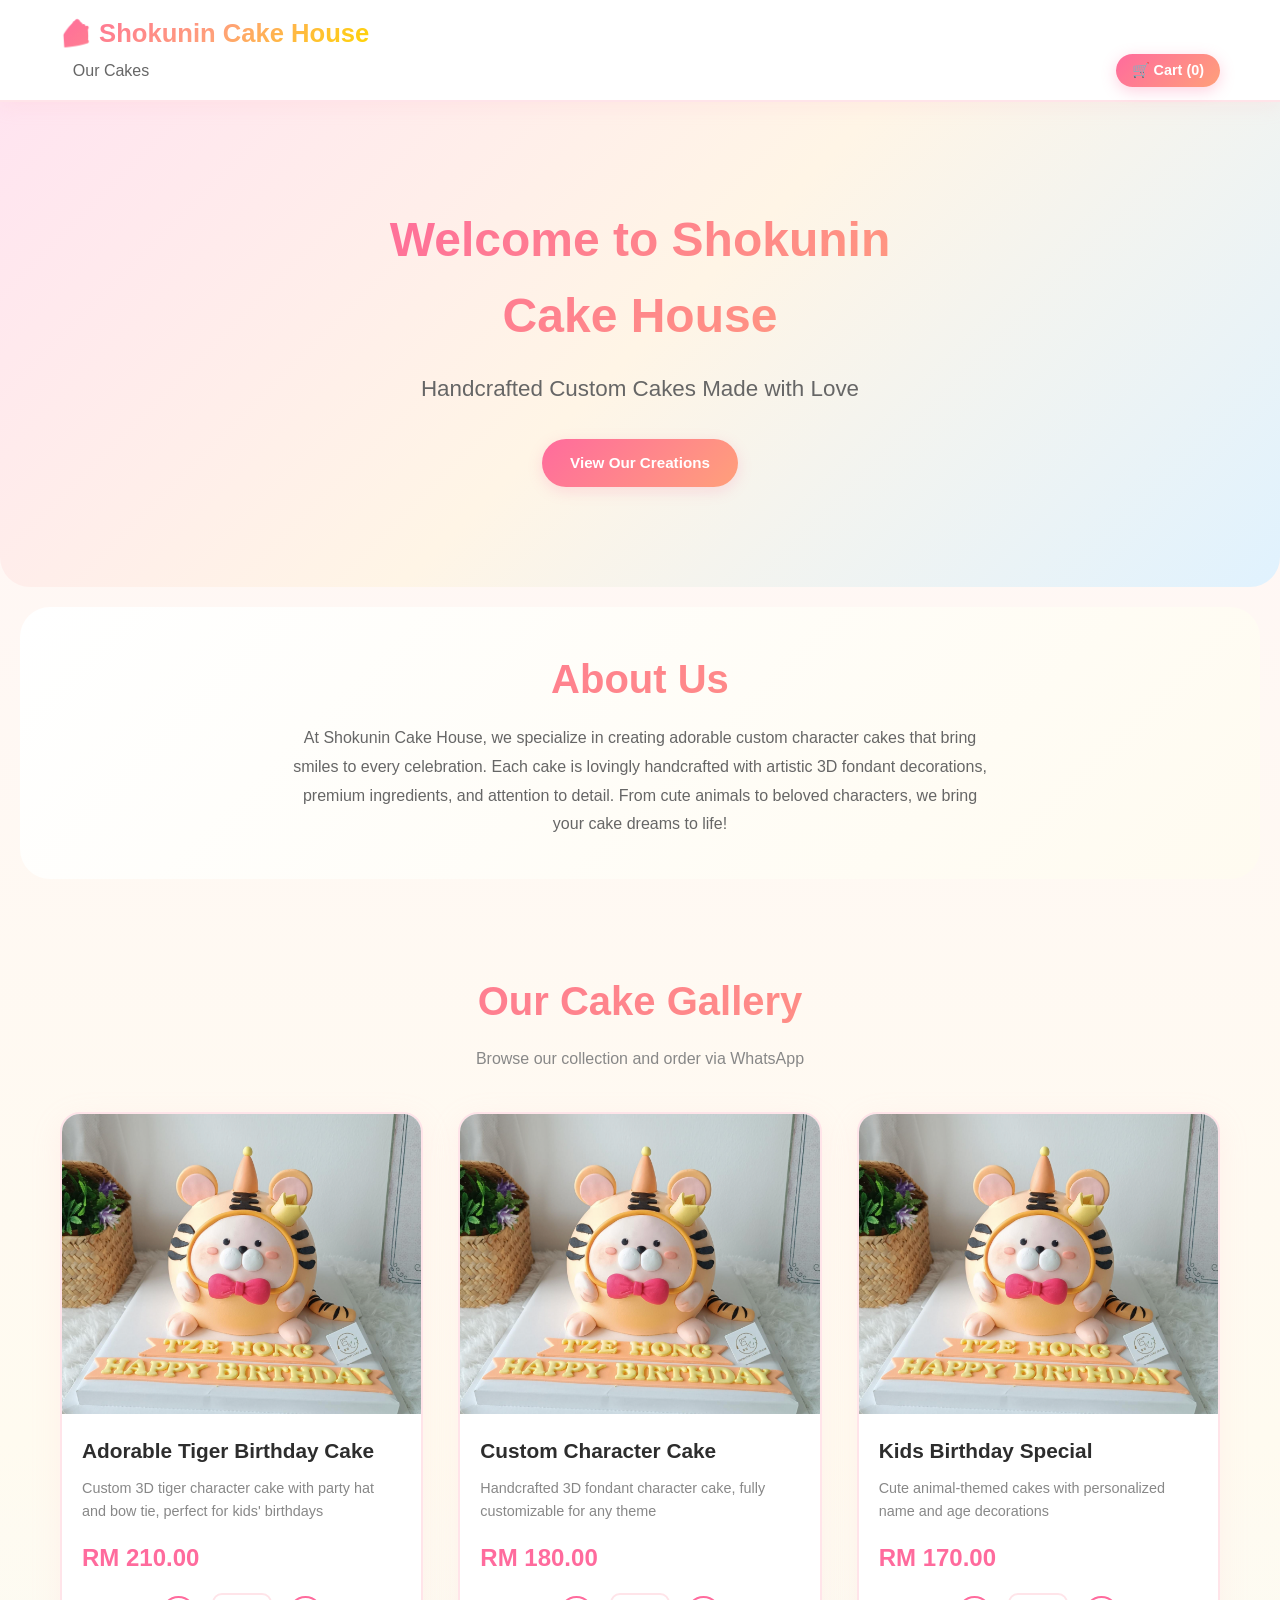
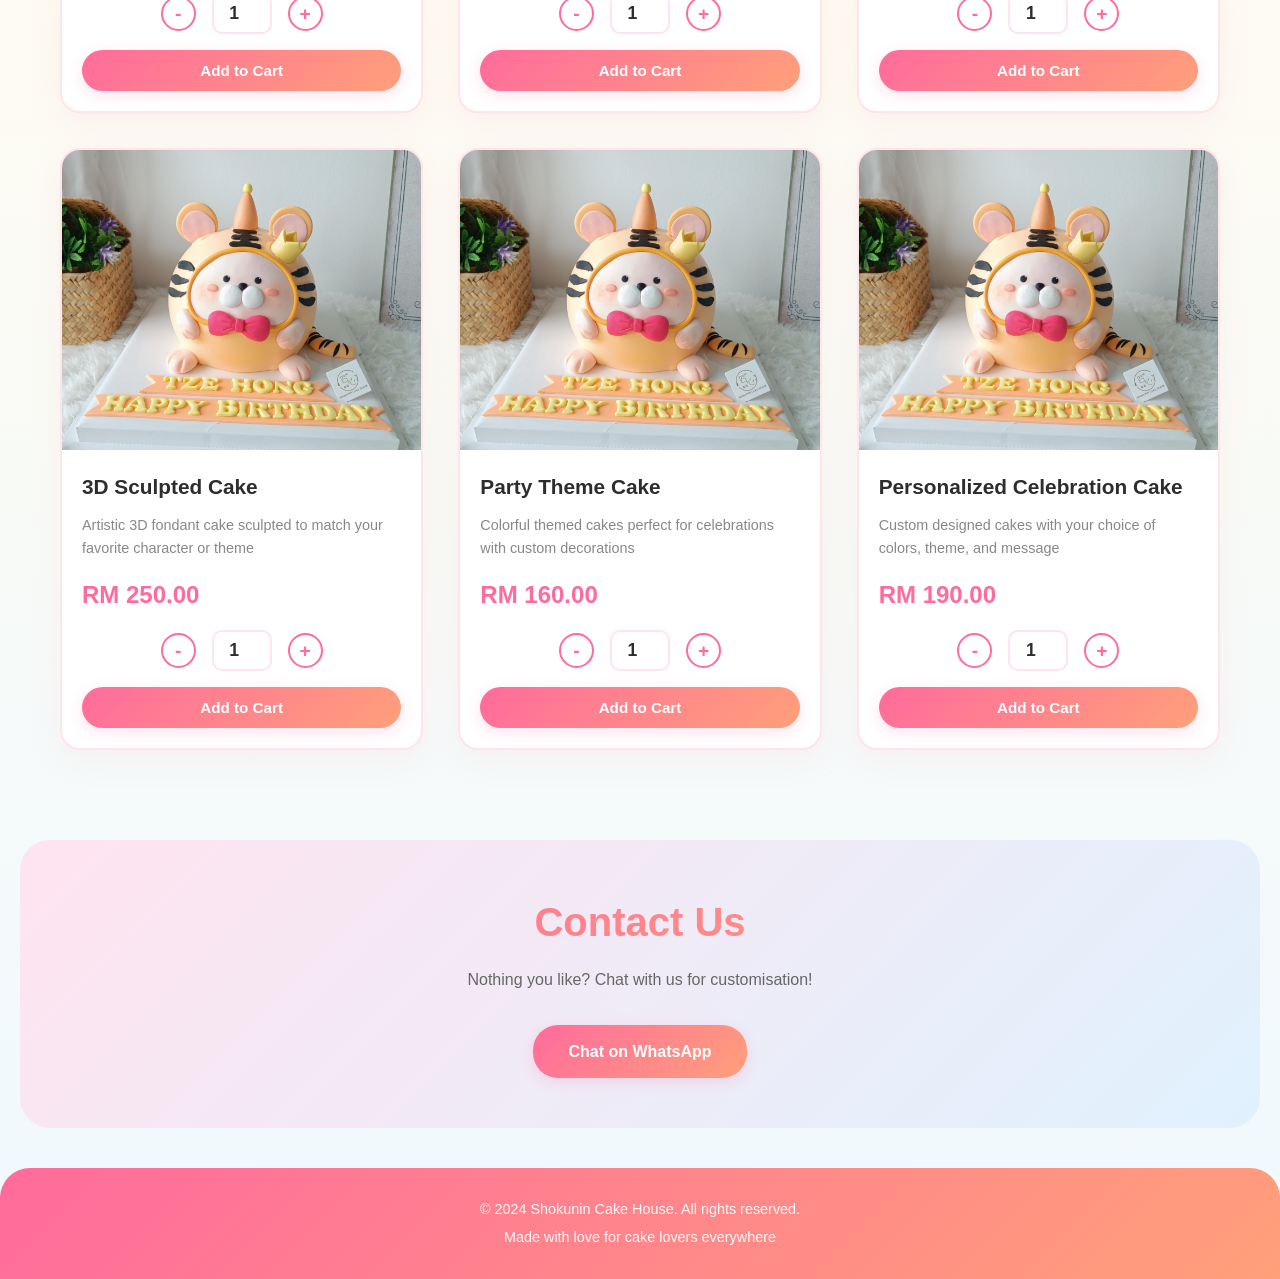
<file: index.html>
<!DOCTYPE html>
<html lang="en">
<head>
    <meta charset="UTF-8">
    <meta name="viewport" content="width=device-width, initial-scale=1.0">
    <meta name="description" content="Shokunin Cake House - Handcrafted custom cakes for every occasion">
    <title>Shokunin Cake House - Custom Cakes</title>
    <link rel="stylesheet" href="css/style.css">
</head>
<body>
    <!-- Navigation -->
    <nav class="navbar">
        <div class="container">
            <div class="nav-brand">
                <h1>🍰 Shokunin Cake House</h1>
            </div>
            <div class="nav-right">
                <ul class="nav-menu">
                    <li><a href="#gallery">Our Cakes</a></li>
                </ul>
                <button class="cart-button" onclick="toggleCart()">
                    🛒 Cart (<span id="cart-count">0</span>)
                </button>
            </div>
        </div>
    </nav>

    <!-- Shopping Cart Panel -->
    <div id="cart-panel" class="cart-panel">
        <div class="cart-header">
            <h2>🛒 Your Order</h2>
            <button class="close-cart" onclick="toggleCart()">✕</button>
        </div>
        <div id="cart-items" class="cart-items">
            <p class="empty-cart">Your cart is empty</p>
        </div>
        <div id="cart-footer" class="cart-footer" style="display: none;">
            <div class="cart-total">
                <span>Total:</span>
                <span id="cart-total">RM 0.00</span>
            </div>
            <button class="btn btn-whatsapp btn-large" onclick="checkoutWhatsApp()">
                📱 Checkout via WhatsApp
            </button>
            <button class="btn-clear" onclick="clearCart()">Clear Cart</button>
        </div>
    </div>
    <div id="cart-overlay" class="cart-overlay" onclick="toggleCart()"></div>

    <!-- Hero Section -->
    <section id="home" class="hero">
        <div class="hero-content">
            <h1 class="hero-title">Welcome to Shokunin Cake House</h1>
            <p class="hero-subtitle">Handcrafted Custom Cakes Made with Love</p>
            <a href="#gallery" class="btn btn-primary">View Our Creations</a>
        </div>
    </section>

    <!-- About Section -->
    <section id="about" class="about">
        <div class="container">
            <h2 class="section-title">About Us</h2>
            <p class="about-text">
                At Shokunin Cake House, we specialize in creating adorable custom character cakes that bring smiles to every celebration.
                Each cake is lovingly handcrafted with artistic 3D fondant decorations, premium ingredients, and attention to detail.
                From cute animals to beloved characters, we bring your cake dreams to life!
            </p>
        </div>
    </section>

    <!-- Gallery Section -->
    <section id="gallery" class="gallery">
        <div class="container">
            <h2 class="section-title">Our Cake Gallery</h2>
            <p class="section-subtitle">Browse our collection and order via WhatsApp</p>

            <div class="cake-grid">
                <!-- Cake Card 1 -->
                <div class="cake-card" data-cake-id="1">
                    <div class="cake-image">
                        <img src="images/cakes/cake1.jpg" alt="Adorable Tiger Birthday Cake">
                    </div>
                    <div class="cake-info">
                        <h3 class="cake-name">Adorable Tiger Birthday Cake</h3>
                        <p class="cake-description">Custom 3D tiger character cake with party hat and bow tie, perfect for kids' birthdays</p>
                        <div class="cake-price">RM 210.00</div>
                        <div class="quantity-selector">
                            <button class="qty-btn" onclick="decreaseQty(1)">-</button>
                            <input type="number" id="qty-1" value="1" min="1" max="10" readonly>
                            <button class="qty-btn" onclick="increaseQty(1)">+</button>
                        </div>
                        <button class="btn btn-add-cart" onclick="addToCart(1, 'Adorable Tiger Birthday Cake', 210.00)">
                            Add to Cart
                        </button>
                    </div>
                </div>

                <!-- Cake Card 2 -->
                <div class="cake-card" data-cake-id="2">
                    <div class="cake-image">
                        <img src="images/cakes/cake2.jpg" alt="Custom Character Cake">
                    </div>
                    <div class="cake-info">
                        <h3 class="cake-name">Custom Character Cake</h3>
                        <p class="cake-description">Handcrafted 3D fondant character cake, fully customizable for any theme</p>
                        <div class="cake-price">RM 180.00</div>
                        <div class="quantity-selector">
                            <button class="qty-btn" onclick="decreaseQty(2)">-</button>
                            <input type="number" id="qty-2" value="1" min="1" max="10" readonly>
                            <button class="qty-btn" onclick="increaseQty(2)">+</button>
                        </div>
                        <button class="btn btn-add-cart" onclick="addToCart(2, 'Custom Character Cake', 180.00)">
                            Add to Cart
                        </button>
                    </div>
                </div>

                <!-- Cake Card 3 -->
                <div class="cake-card" data-cake-id="3">
                    <div class="cake-image">
                        <img src="images/cakes/cake3.jpg" alt="Kids Birthday Special">
                    </div>
                    <div class="cake-info">
                        <h3 class="cake-name">Kids Birthday Special</h3>
                        <p class="cake-description">Cute animal-themed cakes with personalized name and age decorations</p>
                        <div class="cake-price">RM 170.00</div>
                        <div class="quantity-selector">
                            <button class="qty-btn" onclick="decreaseQty(3)">-</button>
                            <input type="number" id="qty-3" value="1" min="1" max="10" readonly>
                            <button class="qty-btn" onclick="increaseQty(3)">+</button>
                        </div>
                        <button class="btn btn-add-cart" onclick="addToCart(3, 'Kids Birthday Special', 170.00)">
                            Add to Cart
                        </button>
                    </div>
                </div>

                <!-- Cake Card 4 -->
                <div class="cake-card" data-cake-id="4">
                    <div class="cake-image">
                        <img src="images/cakes/cake4.jpg" alt="3D Sculpted Cake">
                    </div>
                    <div class="cake-info">
                        <h3 class="cake-name">3D Sculpted Cake</h3>
                        <p class="cake-description">Artistic 3D fondant cake sculpted to match your favorite character or theme</p>
                        <div class="cake-price">RM 250.00</div>
                        <div class="quantity-selector">
                            <button class="qty-btn" onclick="decreaseQty(4)">-</button>
                            <input type="number" id="qty-4" value="1" min="1" max="10" readonly>
                            <button class="qty-btn" onclick="increaseQty(4)">+</button>
                        </div>
                        <button class="btn btn-add-cart" onclick="addToCart(4, '3D Sculpted Cake', 250.00)">
                            Add to Cart
                        </button>
                    </div>
                </div>

                <!-- Cake Card 5 -->
                <div class="cake-card" data-cake-id="5">
                    <div class="cake-image">
                        <img src="images/cakes/cake5.jpg" alt="Party Theme Cake">
                    </div>
                    <div class="cake-info">
                        <h3 class="cake-name">Party Theme Cake</h3>
                        <p class="cake-description">Colorful themed cakes perfect for celebrations with custom decorations</p>
                        <div class="cake-price">RM 160.00</div>
                        <div class="quantity-selector">
                            <button class="qty-btn" onclick="decreaseQty(5)">-</button>
                            <input type="number" id="qty-5" value="1" min="1" max="10" readonly>
                            <button class="qty-btn" onclick="increaseQty(5)">+</button>
                        </div>
                        <button class="btn btn-add-cart" onclick="addToCart(5, 'Party Theme Cake', 160.00)">
                            Add to Cart
                        </button>
                    </div>
                </div>

                <!-- Cake Card 6 -->
                <div class="cake-card" data-cake-id="6">
                    <div class="cake-image">
                        <img src="images/cakes/cake6.jpg" alt="Personalized Celebration Cake">
                    </div>
                    <div class="cake-info">
                        <h3 class="cake-name">Personalized Celebration Cake</h3>
                        <p class="cake-description">Custom designed cakes with your choice of colors, theme, and message</p>
                        <div class="cake-price">RM 190.00</div>
                        <div class="quantity-selector">
                            <button class="qty-btn" onclick="decreaseQty(6)">-</button>
                            <input type="number" id="qty-6" value="1" min="1" max="10" readonly>
                            <button class="qty-btn" onclick="increaseQty(6)">+</button>
                        </div>
                        <button class="btn btn-add-cart" onclick="addToCart(6, 'Personalized Celebration Cake', 190.00)">
                            Add to Cart
                        </button>
                    </div>
                </div>
            </div>
        </div>
    </section>

    <!-- Contact Section -->
    <section id="contact" class="contact">
        <div class="container">
            <h2 class="section-title">Contact Us</h2>
            <p class="contact-text">
                Nothing you like? Chat with us for customisation!
            </p>
            <a href="https://wa.me/60177759738?text=Hi%20Shokunin%20Cake%20House!%20I'm%20interested%20in%20a%20custom%20cake%20design."
               class="btn btn-primary btn-large" target="_blank">
                Chat on WhatsApp
            </a>
        </div>
    </section>

    <!-- Footer -->
    <footer class="footer">
        <div class="container">
            <p>&copy; 2024 Shokunin Cake House. All rights reserved.</p>
            <p>Made with love for cake lovers everywhere</p>
        </div>
    </footer>

    <script src="js/script.js"></script>
</body>
</html>
</file>
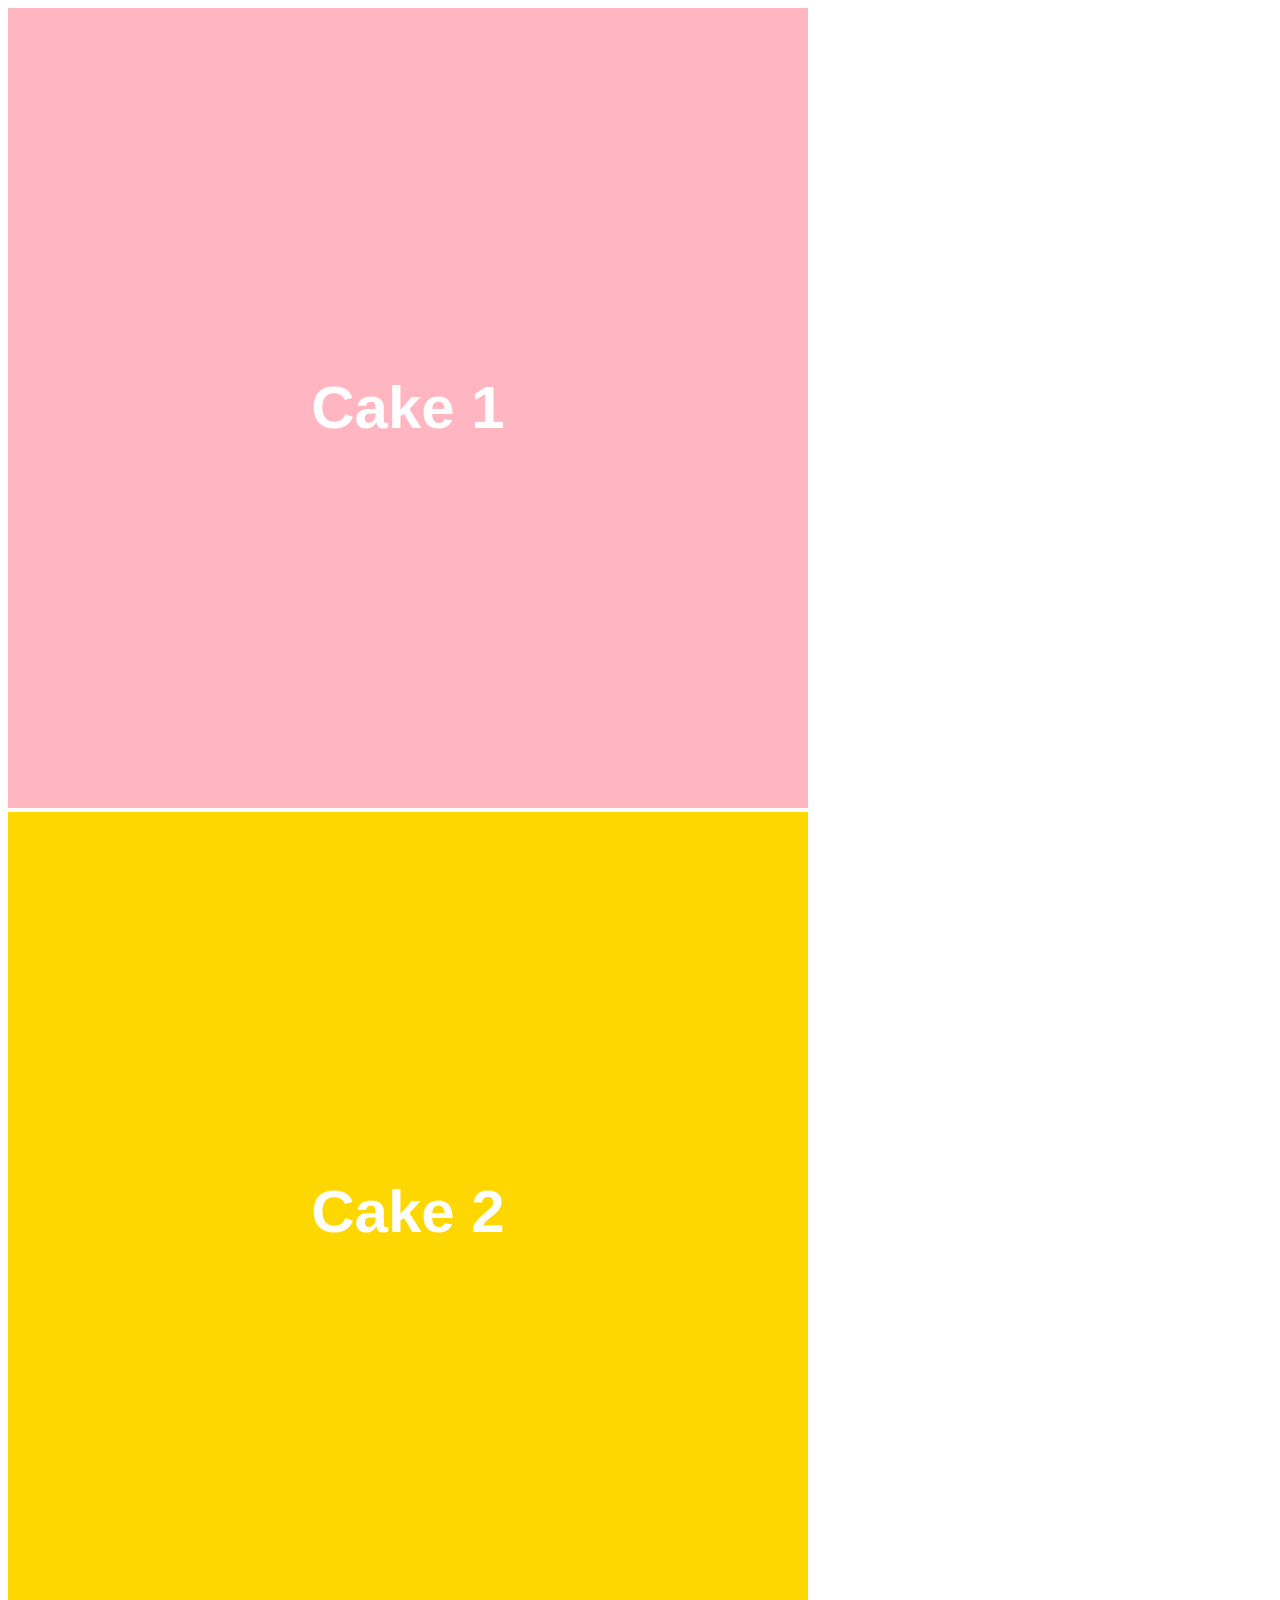
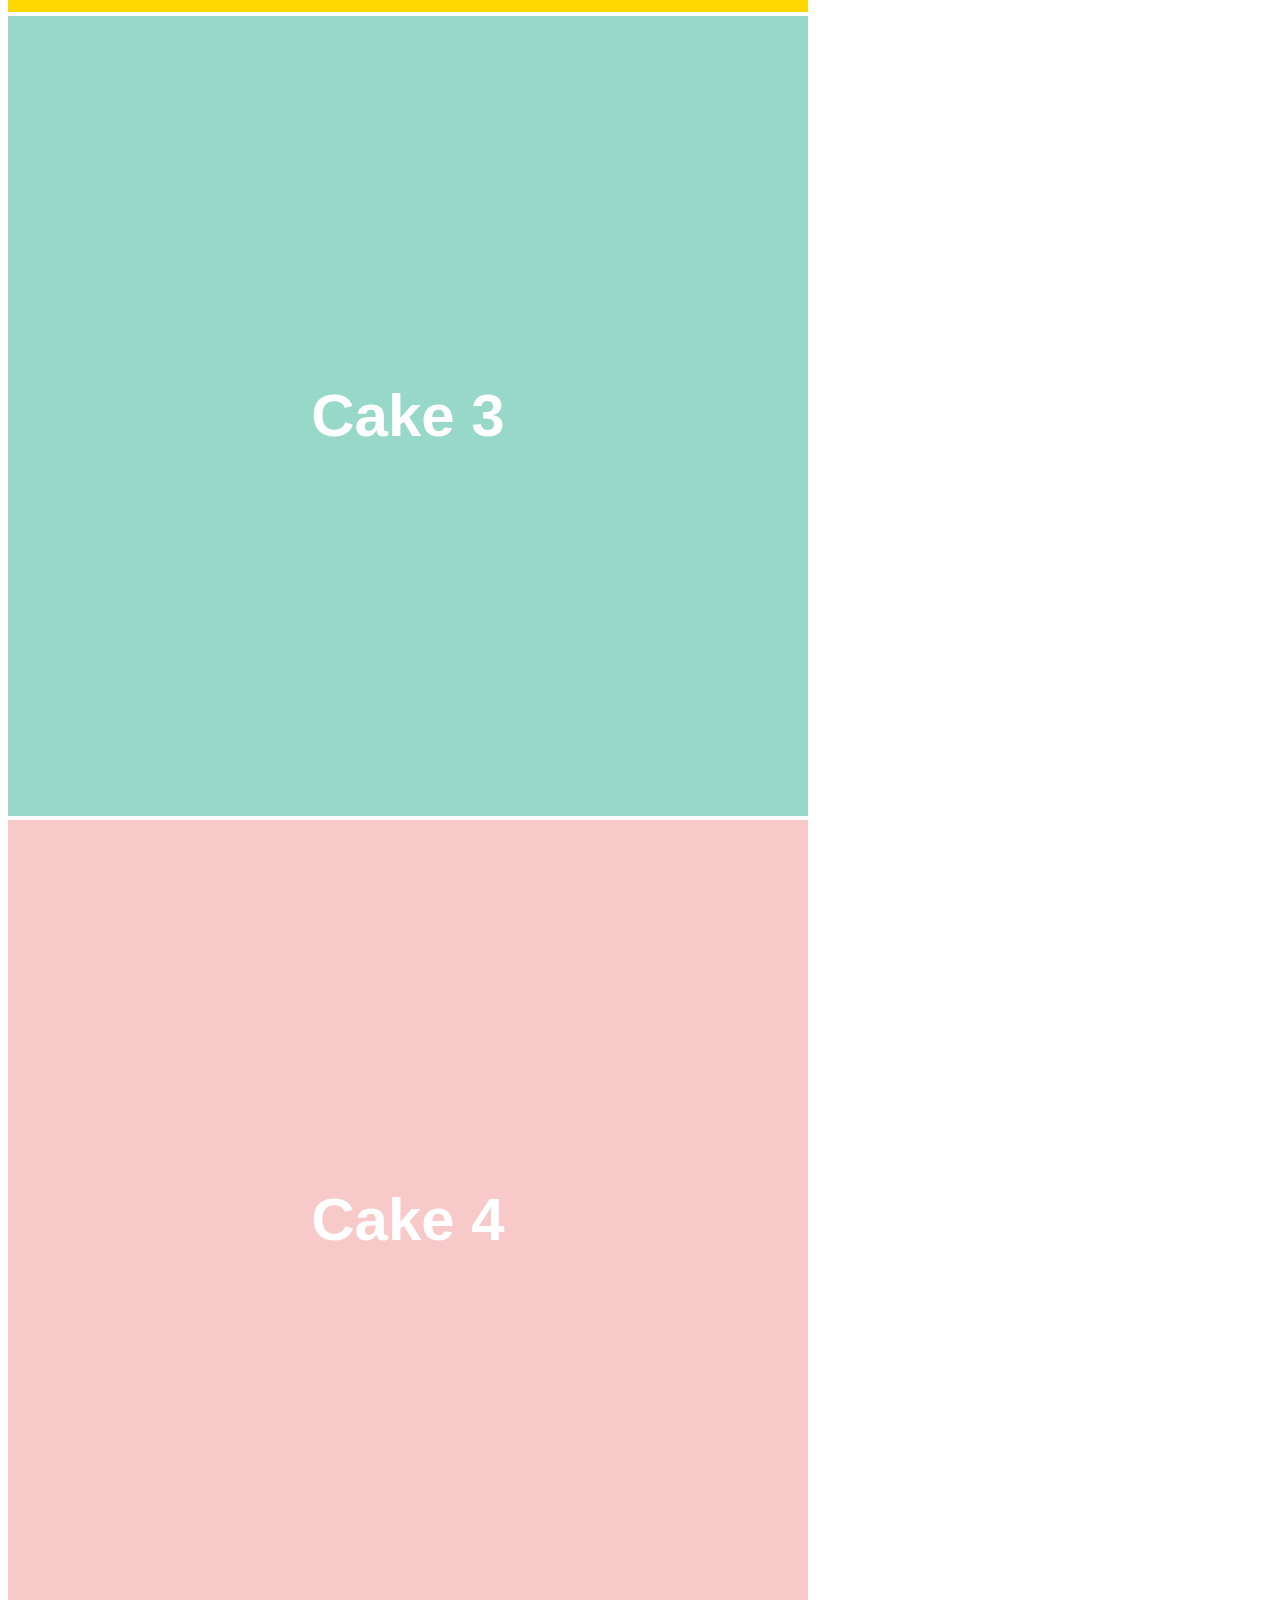
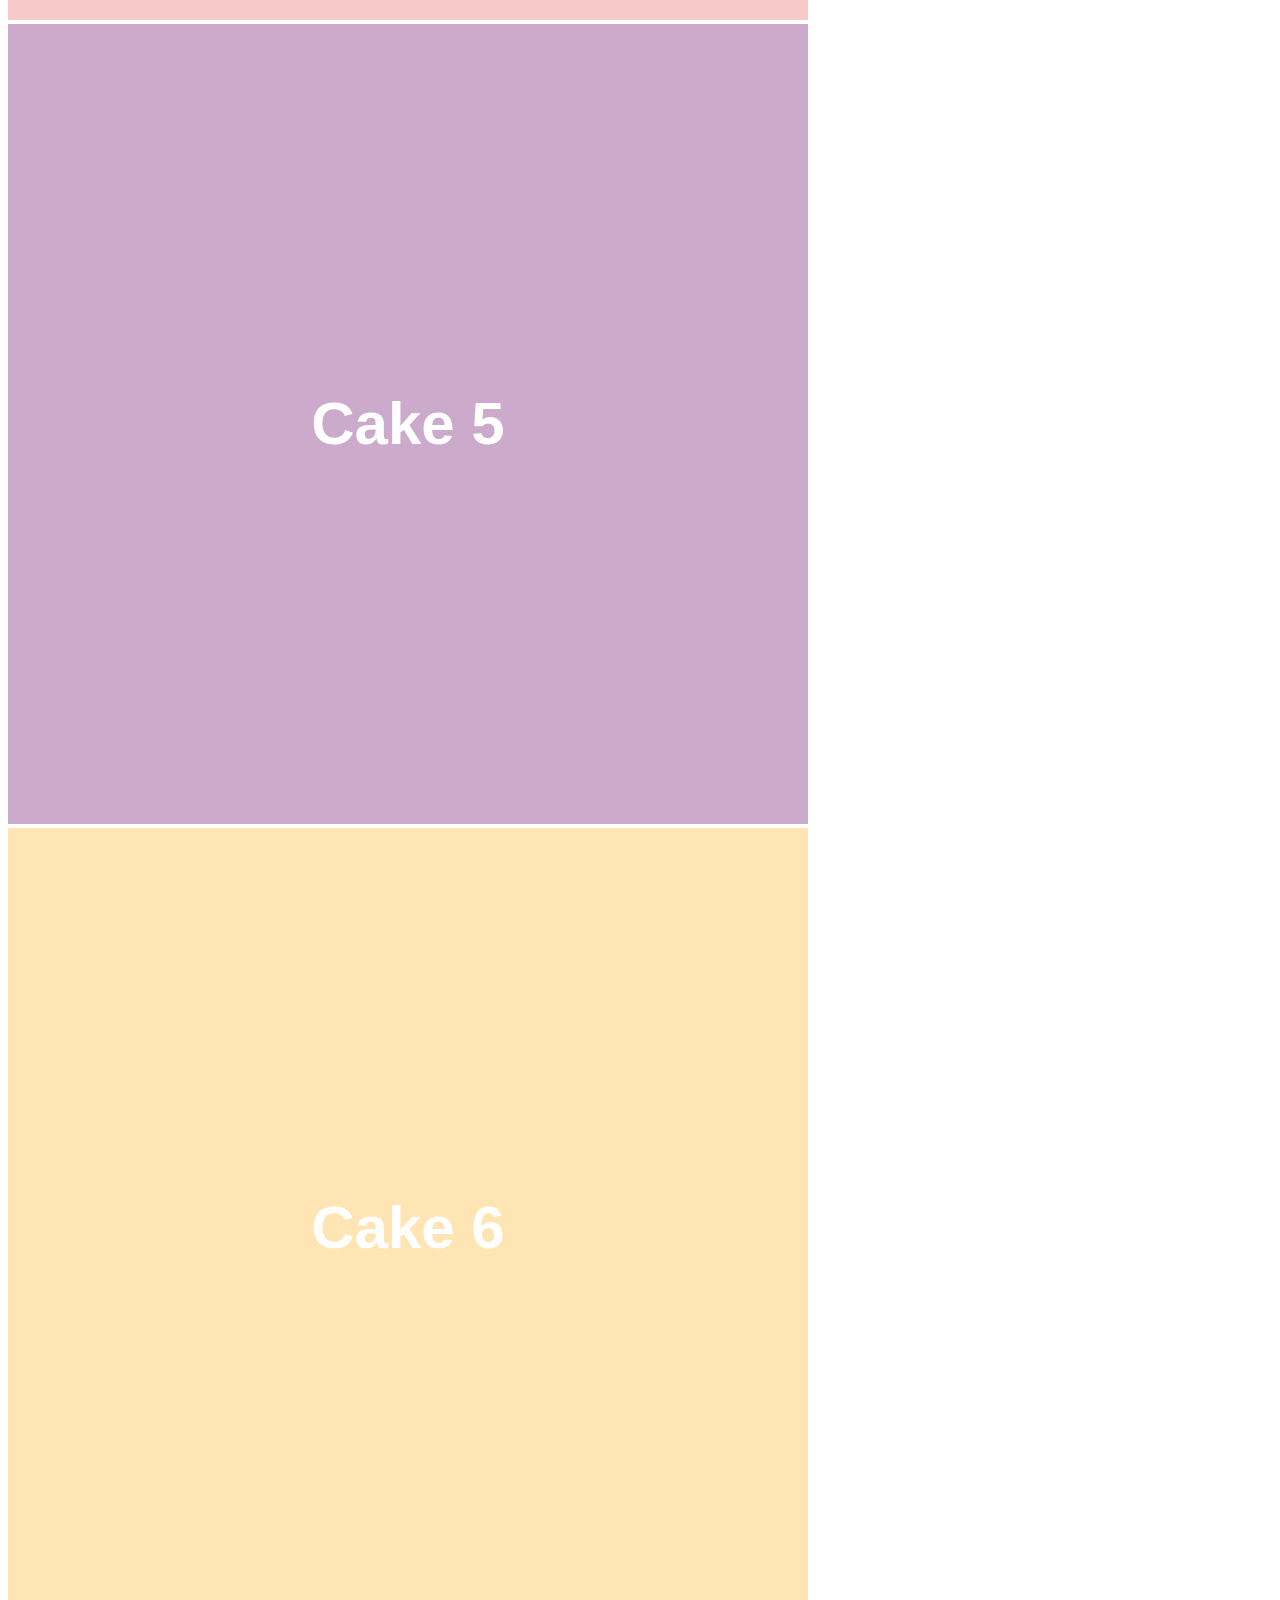
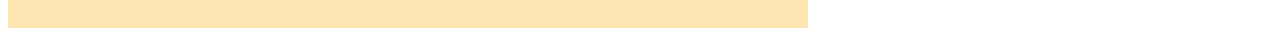
<file: images/cakes/create_placeholders.html>
<!DOCTYPE html>
<html>
<head><title>Create Placeholders</title></head>
<body>
<canvas id="c1" width="800" height="800"></canvas>
<canvas id="c2" width="800" height="800"></canvas>
<canvas id="c3" width="800" height="800"></canvas>
<canvas id="c4" width="800" height="800"></canvas>
<canvas id="c5" width="800" height="800"></canvas>
<canvas id="c6" width="800" height="800"></canvas>
<script>
const colors = ['#FFB6C1', '#FFD700', '#98D8C8', '#F7CAC9', '#CBAACB', '#FFE5B4'];
const names = ['Cake 1', 'Cake 2', 'Cake 3', 'Cake 4', 'Cake 5', 'Cake 6'];
for(let i=1; i<=6; i++) {
  const c = document.getElementById('c'+i);
  const ctx = c.getContext('2d');
  ctx.fillStyle = colors[i-1];
  ctx.fillRect(0,0,800,800);
  ctx.fillStyle = '#fff';
  ctx.font = 'bold 60px Arial';
  ctx.textAlign = 'center';
  ctx.fillText(names[i-1], 400, 420);
}
</script>
</body>
</html>
</file>
<file: css/style.css>
/* ========================================
   SHOKUNIN CAKE HOUSE - MOBILE-FIRST DESIGN
   Light, Bright & Colorful Theme
   ======================================== */

/* Reset and Base Styles */
* {
    margin: 0;
    padding: 0;
    box-sizing: border-box;
}

body {
    font-family: 'Segoe UI', 'Arial', 'Helvetica', sans-serif;
    line-height: 1.6;
    color: #2d2d2d;
    background: linear-gradient(180deg, #fff5f7 0%, #fffbf0 50%, #f0f9ff 100%);
    min-height: 100vh;
}

.container {
    max-width: 1200px;
    margin: 0 auto;
    padding: 0 16px;
}

/* ========================================
   NAVIGATION - Mobile First
   ======================================== */
.navbar {
    background: rgba(255, 255, 255, 0.95);
    backdrop-filter: blur(10px);
    box-shadow: 0 2px 20px rgba(255, 182, 193, 0.2);
    position: sticky;
    top: 0;
    z-index: 100;
    padding: 0.8rem 0;
    border-bottom: 2px solid #ffe4e9;
}

.navbar .container {
    display: flex;
    justify-content: space-between;
    align-items: center;
    flex-wrap: wrap;
}

.nav-brand h1 {
    font-size: 1.2rem;
    background: linear-gradient(135deg, #ff6b9d 0%, #ffa07a 50%, #ffd700 100%);
    -webkit-background-clip: text;
    -webkit-text-fill-color: transparent;
    background-clip: text;
    font-weight: 700;
}

.nav-right {
    display: flex;
    align-items: center;
    gap: 1rem;
    flex-wrap: nowrap;
    justify-content: space-between;
    width: 100%;
}

.nav-menu {
    display: flex;
    list-style: none;
    gap: 1rem;
    flex-wrap: nowrap;
}

.nav-menu a {
    text-decoration: none;
    color: #666;
    font-weight: 500;
    font-size: 0.9rem;
    padding: 0.3rem 0.8rem;
    border-radius: 20px;
    transition: all 0.3s;
    white-space: nowrap;
}

.nav-menu a:hover {
    background: linear-gradient(135deg, #ffe4e9 0%, #fff5e6 100%);
    color: #ff6b9d;
}

.cart-button {
    background: linear-gradient(135deg, #ff6b9d 0%, #ffa07a 100%);
    color: white;
    border: none;
    padding: 0.5rem 1rem;
    border-radius: 25px;
    font-weight: 600;
    font-size: 0.9rem;
    cursor: pointer;
    box-shadow: 0 4px 15px rgba(255, 107, 157, 0.3);
    transition: all 0.3s;
    white-space: nowrap;
}

.cart-button:hover {
    transform: translateY(-2px);
    box-shadow: 0 6px 20px rgba(255, 107, 157, 0.4);
}

/* ========================================
   HERO SECTION - Light & Bright
   ======================================== */
.hero {
    background: linear-gradient(135deg, #ffe4f0 0%, #fff5e6 50%, #e0f2fe 100%);
    color: #2d2d2d;
    padding: 60px 20px;
    text-align: center;
    border-radius: 0 0 30px 30px;
}

.hero-content {
    max-width: 600px;
    margin: 0 auto;
}

.hero-title {
    font-size: 2rem;
    margin-bottom: 1rem;
    background: linear-gradient(135deg, #ff6b9d 0%, #ffa07a 100%);
    -webkit-background-clip: text;
    -webkit-text-fill-color: transparent;
    background-clip: text;
    animation: fadeInUp 1s ease;
    font-weight: 700;
}

.hero-subtitle {
    font-size: 1.1rem;
    margin-bottom: 2rem;
    color: #666;
    animation: fadeInUp 1s ease 0.2s backwards;
    font-weight: 400;
}

@keyframes fadeInUp {
    from {
        opacity: 0;
        transform: translateY(30px);
    }
    to {
        opacity: 1;
        transform: translateY(0);
    }
}

/* ========================================
   BUTTONS - Bright & Playful
   ======================================== */
.btn {
    display: inline-block;
    padding: 12px 28px;
    border: none;
    border-radius: 25px;
    font-size: 0.95rem;
    font-weight: 600;
    cursor: pointer;
    transition: all 0.3s;
    text-decoration: none;
    box-shadow: 0 4px 15px rgba(255, 107, 157, 0.2);
}

.btn-primary {
    background: linear-gradient(135deg, #ff6b9d 0%, #ffa07a 100%);
    color: white;
}

.btn-primary:hover {
    transform: translateY(-3px);
    box-shadow: 0 6px 25px rgba(255, 107, 157, 0.4);
}

.btn-whatsapp {
    background: linear-gradient(135deg, #25d366 0%, #20ba5a 100%);
    color: white;
    width: 100%;
    font-size: 0.9rem;
}

.btn-whatsapp:hover {
    transform: translateY(-2px);
    box-shadow: 0 6px 25px rgba(37, 211, 102, 0.4);
}

.btn-large {
    padding: 14px 35px;
    font-size: 1rem;
}

/* ========================================
   SECTION STYLES - Airy & Spacious
   ======================================== */
section {
    padding: 50px 20px;
}

.section-title {
    font-size: 1.8rem;
    text-align: center;
    margin-bottom: 0.8rem;
    background: linear-gradient(135deg, #ff6b9d 0%, #ffa07a 100%);
    -webkit-background-clip: text;
    -webkit-text-fill-color: transparent;
    background-clip: text;
    font-weight: 700;
}

.section-subtitle {
    text-align: center;
    font-size: 1rem;
    color: #888;
    margin-bottom: 2.5rem;
    font-weight: 400;
}

/* ========================================
   ABOUT SECTION
   ======================================== */
.about {
    background: linear-gradient(135deg, #fff 0%, #fffbf0 100%);
    border-radius: 30px;
    margin: 20px;
    padding: 40px 20px;
}

.about-text {
    max-width: 700px;
    margin: 0 auto;
    text-align: center;
    font-size: 1rem;
    color: #666;
    line-height: 1.8;
}

/* ========================================
   GALLERY SECTION - Mobile First Grid
   ======================================== */
.gallery {
    background: transparent;
}

.cake-grid {
    display: grid;
    grid-template-columns: 1fr;
    gap: 20px;
    margin-top: 30px;
}

.cake-card {
    background: white;
    border-radius: 20px;
    overflow: hidden;
    box-shadow: 0 8px 30px rgba(255, 182, 193, 0.15);
    transition: transform 0.3s, box-shadow 0.3s;
    border: 2px solid #ffe4e9;
}

.cake-card:hover {
    transform: translateY(-8px);
    box-shadow: 0 12px 40px rgba(255, 182, 193, 0.25);
}

.cake-image {
    width: 100%;
    height: 280px;
    overflow: hidden;
    background: linear-gradient(135deg, #ffe4f0 0%, #e0f2fe 100%);
    position: relative;
}

.cake-image img {
    width: 100%;
    height: 100%;
    object-fit: cover;
    transition: transform 0.4s;
}

.cake-card:hover .cake-image img {
    transform: scale(1.08);
}

.cake-info {
    padding: 20px;
}

.cake-name {
    font-size: 1.3rem;
    color: #2d2d2d;
    margin-bottom: 10px;
    font-weight: 700;
}

.cake-description {
    color: #888;
    margin-bottom: 16px;
    font-size: 0.9rem;
    line-height: 1.6;
}

/* ========================================
   CONTACT SECTION
   ======================================== */
.contact {
    background: linear-gradient(135deg, #ffe4f0 0%, #e0f2fe 100%);
    color: #2d2d2d;
    text-align: center;
    border-radius: 30px;
    margin: 20px;
    padding: 50px 20px;
}

.contact .section-title {
    color: #2d2d2d;
    background: linear-gradient(135deg, #ff6b9d 0%, #ffa07a 100%);
    -webkit-background-clip: text;
    -webkit-text-fill-color: transparent;
    background-clip: text;
}

.contact-text {
    font-size: 1rem;
    margin-bottom: 2rem;
    max-width: 500px;
    margin-left: auto;
    margin-right: auto;
    color: #666;
}

/* ========================================
   FOOTER
   ======================================== */
.footer {
    background: linear-gradient(135deg, #ff6b9d 0%, #ffa07a 100%);
    color: white;
    text-align: center;
    padding: 25px 20px;
    margin-top: 40px;
    border-radius: 30px 30px 0 0;
}

.footer p {
    margin: 5px 0;
    opacity: 0.95;
    font-size: 0.9rem;
}

/* ========================================
   RESPONSIVE DESIGN - Tablet & Desktop
   ======================================== */

/* Tablet - 2 columns */
@media (min-width: 600px) {
    .nav-brand h1 {
        font-size: 1.4rem;
    }

    .cake-grid {
        grid-template-columns: repeat(2, 1fr);
        gap: 25px;
    }

    .hero-title {
        font-size: 2.5rem;
    }

    .hero-subtitle {
        font-size: 1.2rem;
    }

    .section-title {
        font-size: 2.2rem;
    }
}

/* Desktop - 3 columns */
@media (min-width: 900px) {
    .container {
        padding: 0 20px;
    }

    .nav-brand h1 {
        font-size: 1.6rem;
    }

    .nav-menu {
        gap: 2rem;
    }

    .nav-menu a {
        font-size: 1rem;
    }

    .hero {
        padding: 100px 20px;
    }

    .hero-title {
        font-size: 3rem;
    }

    .hero-subtitle {
        font-size: 1.4rem;
    }

    .cake-grid {
        grid-template-columns: repeat(3, 1fr);
        gap: 30px;
    }

    .cake-image {
        height: 300px;
    }

    section {
        padding: 70px 20px;
    }

    .section-title {
        font-size: 2.5rem;
    }
}

/* Large Desktop - Better spacing */
@media (min-width: 1200px) {
    .cake-grid {
        gap: 35px;
    }
}

/* ========================================
   SMOOTH SCROLLING
   ======================================== */
html {
    scroll-behavior: smooth;
}

/* ========================================
   LOADING ANIMATIONS
   ======================================== */
.cake-card {
    animation: fadeIn 0.6s ease;
}

@keyframes fadeIn {
    from {
        opacity: 0;
        transform: translateY(20px);
    }
    to {
        opacity: 1;
        transform: translateY(0);
    }
}

/* Add staggered animation delays */
.cake-card:nth-child(1) { animation-delay: 0.1s; }
.cake-card:nth-child(2) { animation-delay: 0.2s; }
.cake-card:nth-child(3) { animation-delay: 0.3s; }
.cake-card:nth-child(4) { animation-delay: 0.4s; }
.cake-card:nth-child(5) { animation-delay: 0.5s; }
.cake-card:nth-child(6) { animation-delay: 0.6s; }

/* ========================================
   SHOPPING CART STYLES
   ======================================== */

/* Cart Panel */
.cart-panel {
    position: fixed;
    top: 0;
    right: -100%;
    width: 90%;
    max-width: 400px;
    height: 100vh;
    background: white;
    box-shadow: -5px 0 30px rgba(0, 0, 0, 0.2);
    z-index: 1000;
    transition: right 0.3s ease;
    display: flex;
    flex-direction: column;
}

.cart-panel.active {
    right: 0;
}

.cart-overlay {
    position: fixed;
    top: 0;
    left: 0;
    width: 100%;
    height: 100vh;
    background: rgba(0, 0, 0, 0.5);
    z-index: 999;
    display: none;
}

.cart-overlay.active {
    display: block;
}

.cart-header {
    display: flex;
    justify-content: space-between;
    align-items: center;
    padding: 1.5rem;
    border-bottom: 2px solid #ffe4e9;
    background: linear-gradient(135deg, #ffe4f0 0%, #fff5e6 100%);
}

.cart-header h2 {
    margin: 0;
    font-size: 1.5rem;
    color: #2d2d2d;
}

.close-cart {
    background: none;
    border: none;
    font-size: 2rem;
    cursor: pointer;
    color: #ff6b9d;
    line-height: 1;
    padding: 0;
    width: 30px;
    height: 30px;
}

.cart-items {
    flex: 1;
    overflow-y: auto;
    padding: 1rem;
}

.empty-cart {
    text-align: center;
    color: #999;
    padding: 3rem 1rem;
}

.cart-item {
    background: linear-gradient(135deg, #fff 0%, #fffbf0 100%);
    border-radius: 15px;
    padding: 1rem;
    margin-bottom: 1rem;
    border: 2px solid #ffe4e9;
}

.cart-item-header {
    display: flex;
    justify-content: space-between;
    align-items: start;
    margin-bottom: 0.5rem;
}

.cart-item-name {
    font-weight: 700;
    color: #2d2d2d;
    font-size: 1rem;
    flex: 1;
}

.remove-item {
    background: none;
    border: none;
    color: #ff6b9d;
    cursor: pointer;
    font-size: 1.2rem;
    padding: 0;
    line-height: 1;
}

.cart-item-details {
    display: flex;
    justify-content: space-between;
    align-items: center;
    color: #666;
    font-size: 0.9rem;
}

.cart-footer {
    border-top: 2px solid #ffe4e9;
    padding: 1.5rem;
    background: linear-gradient(135deg, #ffe4f0 0%, #fff5e6 100%);
}

.cart-total {
    display: flex;
    justify-content: space-between;
    font-size: 1.3rem;
    font-weight: 700;
    margin-bottom: 1rem;
    color: #2d2d2d;
}

.btn-clear {
    width: 100%;
    padding: 0.8rem;
    background: #f5f5f5;
    border: 2px solid #ddd;
    border-radius: 25px;
    color: #666;
    font-weight: 600;
    cursor: pointer;
    margin-top: 0.8rem;
    transition: all 0.3s;
}

.btn-clear:hover {
    background: #ffebee;
    border-color: #ff6b9d;
    color: #ff6b9d;
}

/* ========================================
   PRICE & QUANTITY SELECTOR
   ======================================== */

.cake-price {
    font-size: 1.5rem;
    font-weight: 700;
    color: #ff6b9d;
    margin-bottom: 1rem;
}

.quantity-selector {
    display: flex;
    align-items: center;
    justify-content: center;
    gap: 1rem;
    margin-bottom: 1rem;
}

.qty-btn {
    width: 35px;
    height: 35px;
    border: 2px solid #ff6b9d;
    background: white;
    color: #ff6b9d;
    border-radius: 50%;
    font-size: 1.2rem;
    font-weight: 700;
    cursor: pointer;
    transition: all 0.3s;
    display: flex;
    align-items: center;
    justify-content: center;
}

.qty-btn:hover {
    background: linear-gradient(135deg, #ff6b9d 0%, #ffa07a 100%);
    color: white;
}

.quantity-selector input {
    width: 60px;
    text-align: center;
    border: 2px solid #ffe4e9;
    border-radius: 10px;
    padding: 0.5rem;
    font-size: 1.1rem;
    font-weight: 600;
    color: #2d2d2d;
}

.btn-add-cart {
    background: linear-gradient(135deg, #ff6b9d 0%, #ffa07a 100%);
    color: white;
    width: 100%;
    padding: 12px;
    border: none;
    border-radius: 25px;
    font-weight: 600;
    font-size: 0.95rem;
    cursor: pointer;
    transition: all 0.3s;
    box-shadow: 0 4px 15px rgba(255, 107, 157, 0.2);
}

.btn-add-cart:hover {
    transform: translateY(-2px);
    box-shadow: 0 6px 25px rgba(255, 107, 157, 0.4);
}
</file>
